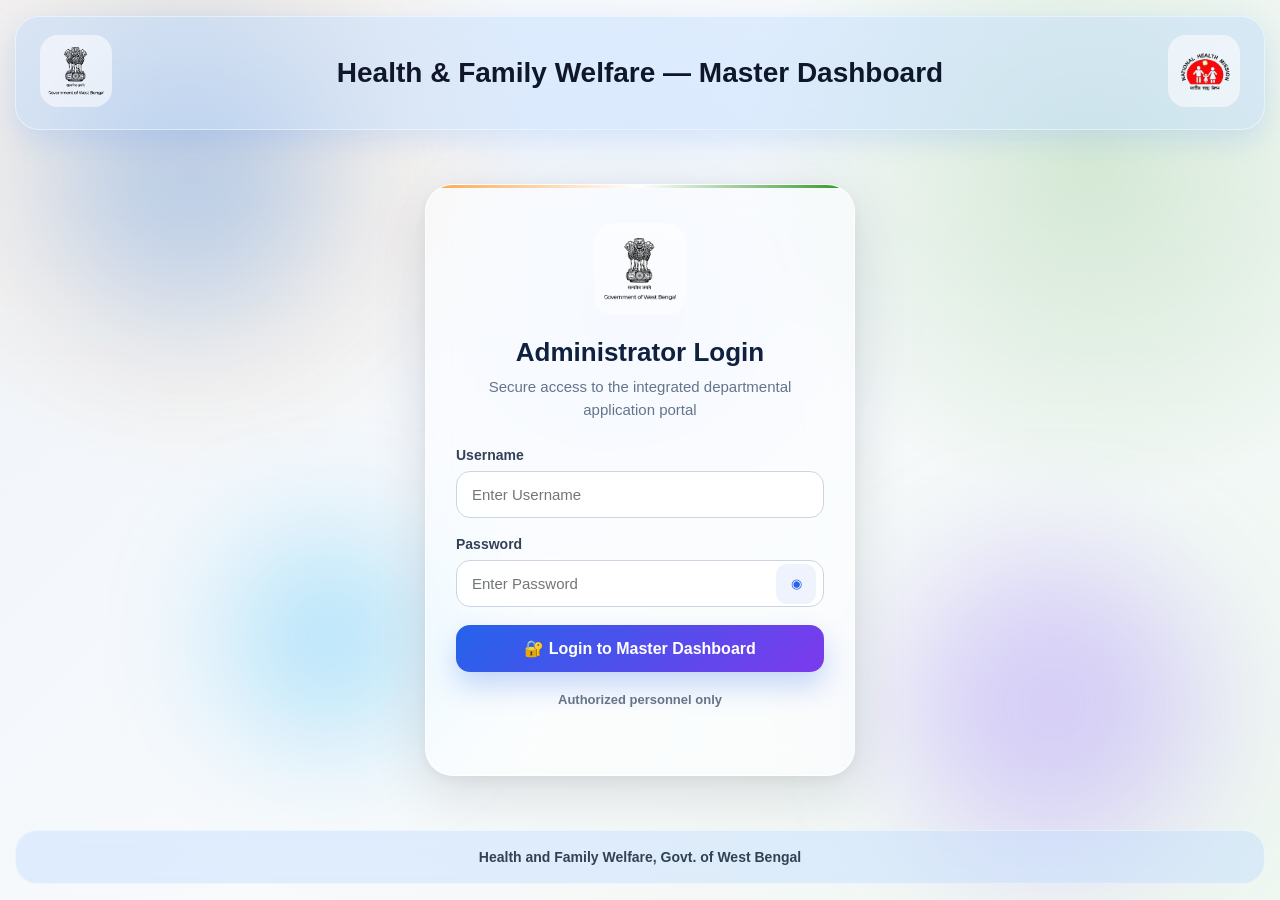
<file: index.html>
<!DOCTYPE html><html lang="en"><head><meta charset="UTF-8"><meta name="viewport" content="width=device-width,initial-scale=1.0"><title>Master Portal Login</title><link rel="stylesheet" href="styles.css"></head><body class="login-page"><div class="bg-shape shape1"></div><div class="bg-shape shape2"></div><div class="bg-shape shape3"></div><header class="login-header"><div class="header-left"><img src="National Emblem.png" alt="West Bengal Government" class="govt-logo"></div><h1 class="login-title">Health &amp; Family Welfare — Master Dashboard</h1><div class="header-right"><img src="NHM logo.png" alt="National Health Mission" class="govt-logo"></div></header><main class="login-wrapper"><section class="login-card"><img src="National Emblem.png" alt="Government Logo" class="login-logo"><h2>Administrator Login</h2><p class="login-sub">Secure access to the integrated departmental application portal</p><div class="input-group"><label for="username">Username</label><input id="username" type="text" placeholder="Enter Username" autocomplete="off" autocorrect="off" autocapitalize="none" spellcheck="false"></div><div class="input-group"><label for="password">Password</label><div class="password-box"><input id="password" type="password" autocomplete="new-password" placeholder="Enter Password" autocomplete="current-password"><button type="button" class="toggle-password" id="togglePassword">◉</button></div></div><button class="primary-btn" id="loginBtn">🔐 Login to Master Dashboard</button><p class="login-note">Authorized personnel only</p><p class="login-status" id="loginStatus" aria-live="polite"></p></section></main><footer>Health and Family Welfare, Govt. of West Bengal</footer><script src="app.js"></script></body></html>
</file>
<file: styles.css>
:root{--navy:#0b1f5e;--blue:#2563eb;--text:#10213f;--muted:#64748b;--line:rgba(148,163,184,.28)}*{box-sizing:border-box;margin:0;padding:0;font-family:"Segoe UI",Arial,sans-serif}body{color:var(--text)}.login-page{min-height:100vh;display:flex;flex-direction:column;position:relative;background:linear-gradient(135deg,#e9f3ff,#f8fbff 48%,#eefbf4);overflow-x:hidden}.bg-shape{position:absolute;border-radius:50%;filter:blur(65px);opacity:.38;z-index:0;animation:float 10s ease-in-out infinite}.shape1{width:280px;height:280px;background:#60a5fa;top:4%;left:4%}.shape2{width:300px;height:300px;background:#a78bfa;bottom:5%;right:6%;animation-delay:2s}.shape3{width:200px;height:200px;background:#38bdf8;bottom:18%;left:18%;animation-delay:4s}@keyframes float{0%,100%{transform:translate(0)}50%{transform:translate(15px,-18px)}}.login-header{position:relative;z-index:2;width:calc(100% - 30px);margin:16px auto 10px;padding:18px 24px;display:flex;align-items:center;justify-content:space-between;gap:16px;border-radius:24px;background:rgba(191,219,254,.45);backdrop-filter:blur(18px);border:1px solid rgba(255,255,255,.45);box-shadow:0 10px 28px rgba(59,130,246,.16)}.govt-logo{width:72px;height:72px;object-fit:contain;background:rgba(255,255,255,.55);border-radius:18px;padding:8px}.login-title{flex:1;text-align:center;font-size:28px;font-weight:800;color:#0f172a}.login-wrapper{position:relative;z-index:2;flex:1;display:flex;justify-content:center;align-items:center;padding:30px 20px}.login-card{width:100%;max-width:430px;background:rgba(255,255,255,.68);backdrop-filter:blur(18px);border:1px solid rgba(255,255,255,.45);box-shadow:0 18px 50px rgba(31,38,135,.15);border-radius:28px;padding:38px 30px;text-align:center}.login-logo{width:92px;height:92px;object-fit:contain;background:rgba(255,255,255,.5);padding:10px;border-radius:20px;margin-bottom:18px}.login-card h2{font-size:26px;margin-bottom:8px}.login-sub{color:var(--muted);margin-bottom:26px;font-size:15px;line-height:1.5}.input-group{text-align:left;margin-bottom:18px}.input-group label{display:block;margin-bottom:8px;font-size:14px;font-weight:700;color:#334155}.input-group input{width:100%;padding:14px 15px;border-radius:14px;border:1px solid #cbd5e1;outline:0;background:rgba(255,255,255,.85);font-size:15px}.input-group input:focus{border-color:var(--blue);box-shadow:0 0 0 4px rgba(37,99,235,.12)}.password-box{position:relative}.password-box input{padding-right:52px}.toggle-password{position:absolute;right:8px;top:50%;transform:translateY(-50%);width:40px;height:40px;border:0;background:rgba(37,99,235,.08);color:var(--blue);border-radius:11px;cursor:pointer}.primary-btn{width:100%;padding:14px;border:0;border-radius:14px;background:linear-gradient(135deg,#2563eb,#7c3aed);color:#fff;font-size:16px;font-weight:800;cursor:pointer;box-shadow:0 14px 28px rgba(37,99,235,.25)}.login-note{margin-top:20px;color:#64748b;font-size:13px;font-weight:600}.login-status{min-height:20px;margin-top:10px;font-size:13px;font-weight:700;color:#dc2626}.login-page footer,.portal-footer{text-align:center;padding:18px 16px;font-size:14px;color:#334155;font-weight:700}.login-page footer{position:relative;z-index:2;width:calc(100% - 30px);margin:10px auto 16px;border-radius:22px;background:rgba(191,219,254,.42);backdrop-filter:blur(16px);border:1px solid rgba(255,255,255,.42)}.dashboard-page{min-height:100vh;background:#f5f8fc;position:relative}.portal-bg{position:fixed;z-index:0;pointer-events:none}.portal-bg-saffron{top:-180px;left:-120px;width:55vw;height:260px;background:linear-gradient(160deg,rgba(255,153,0,.9),rgba(255,190,70,.08));border-radius:0 0 70% 20%;transform:rotate(-7deg)}.portal-bg-green{top:-170px;right:-100px;width:52vw;height:250px;background:linear-gradient(200deg,rgba(0,166,81,.9),rgba(100,220,140,.06));border-radius:0 0 20% 70%;transform:rotate(7deg)}.portal-header{position:relative;z-index:2;display:flex;align-items:center;justify-content:space-between;gap:20px;padding:18px 28px;background:rgba(255,255,255,.78);backdrop-filter:blur(16px);border-bottom:1px solid var(--line)}.brand-block{display:flex;align-items:center;gap:16px}.brand-logo{width:64px;height:64px;object-fit:contain}.eyebrow{font-size:11px;font-weight:800;letter-spacing:.7px;color:var(--navy)}.portal-header h1{font-size:27px;color:var(--navy);margin:3px 0}.portal-subtitle{font-size:13px;font-weight:700;color:#334155}.header-actions{display:flex;align-items:center;gap:12px}.user-chip{display:flex;align-items:center;gap:10px;background:rgba(255,255,255,.75);padding:9px 13px;border-radius:14px;border:1px solid var(--line)}.user-chip small{display:block;color:var(--muted)}.live-dot{width:9px;height:9px;border-radius:50%;background:#16a34a;box-shadow:0 0 0 5px rgba(22,163,74,.12)}.logout-btn,.refresh-btn{padding:11px 15px;border:0;border-radius:12px;font-weight:800;cursor:pointer}.logout-btn{background:var(--navy);color:#fff}.portal-main{position:relative;z-index:1;max-width:1500px;margin:auto;padding:28px}.welcome-row{display:flex;align-items:center;justify-content:space-between;gap:20px;margin-bottom:22px}.welcome-row h2{font-size:27px;color:var(--navy)}.welcome-row p{color:var(--muted);margin-top:5px}.clock-card{min-width:180px;padding:12px 16px;border-radius:16px;background:rgba(255,255,255,.8);border:1px solid var(--line);text-align:right}.clock-card span{display:inline-block;color:#fff;background:#dc2626;padding:3px 7px;border-radius:6px;font-size:10px;font-weight:900}.clock-card strong{display:block;font-size:20px;color:var(--navy)}.clock-card small{color:var(--muted)}.kpi-grid{display:grid;grid-template-columns:repeat(4,1fr);gap:15px;margin-bottom:22px}.kpi-card{display:flex;align-items:center;gap:14px;padding:18px;border-radius:18px;background:rgba(255,255,255,.82);border:1px solid var(--line);box-shadow:0 8px 22px rgba(15,23,42,.05)}.kpi-icon{width:42px;height:42px;border-radius:13px;display:grid;place-items:center;background:linear-gradient(135deg,#dbeafe,#eef2ff);font-size:20px;color:var(--navy)}.kpi-card small{display:block;color:var(--muted);font-weight:700}.kpi-card strong{display:block;font-size:25px;color:var(--navy)}.toolbar{display:flex;gap:10px;margin-bottom:18px}.search-wrap{flex:1;position:relative}.search-wrap span{position:absolute;left:13px;top:8px;font-size:20px;color:var(--muted)}.search-wrap input,.toolbar select{width:100%;padding:11px 14px;border-radius:12px;border:1px solid var(--line);background:#fff;outline:0}.search-wrap input{padding-left:38px}.toolbar select{max-width:220px}.refresh-btn{background:#fff;border:1px solid var(--line);color:var(--navy)}.app-grid{display:grid;grid-template-columns:repeat(3,1fr);gap:18px}.app-card{background:rgba(255,255,255,.84);border:1px solid var(--line);border-radius:20px;padding:20px;box-shadow:0 10px 28px rgba(15,23,42,.06);display:flex;flex-direction:column;min-height:210px}.app-top{display:flex;align-items:flex-start;justify-content:space-between;gap:10px}.app-icon{width:50px;height:50px;border-radius:15px;display:grid;place-items:center;background:linear-gradient(135deg,#fff3d6,#e7f8ee);font-size:24px}.status-badge{font-size:10px;font-weight:900;padding:5px 8px;border-radius:8px;background:#dcfce7;color:#166534}.app-card h3{margin-top:16px;color:var(--navy);font-size:19px}.app-card p{color:var(--muted);font-size:13px;line-height:1.5;margin:7px 0 15px;flex:1}.app-meta{font-size:11px;color:#64748b;margin-bottom:12px}.open-app{border:0;border-radius:11px;padding:11px;background:linear-gradient(135deg,#0b1f5e,#2563eb);color:#fff;font-weight:800;cursor:pointer}.open-app:disabled{opacity:.55;cursor:not-allowed}.integration-note{margin-top:22px;padding:15px 18px;background:rgba(255,255,255,.75);border:1px solid var(--line);border-radius:14px;color:#475569;font-size:13px}.integration-note strong{color:var(--navy);margin-right:8px}.portal-footer{margin-top:25px;background:rgba(255,255,255,.86);border-top:1px solid var(--line);line-height:1.6}@media(max-width:1000px){.app-grid{grid-template-columns:repeat(2,1fr)}.kpi-grid{grid-template-columns:repeat(2,1fr)}.portal-header{flex-wrap:wrap}}@media(max-width:700px){.login-title{font-size:21px}.portal-header{padding:15px}.portal-main{padding:18px}.brand-block{align-items:flex-start}.portal-header h1{font-size:21px}.welcome-row{flex-direction:column;align-items:flex-start}.clock-card{width:100%;text-align:left}.app-grid{grid-template-columns:1fr}.toolbar{flex-wrap:wrap}.toolbar select{max-width:none}.header-actions{width:100%;justify-content:space-between}}@media(max-width:480px){.login-header{width:calc(100% - 18px);padding:15px}.govt-logo{width:58px;height:58px}.login-card{padding:28px 20px}.kpi-grid{grid-template-columns:1fr}}

/* Master dashboard section styling */
.dashboard-section{
  margin-top:30px;
}
.section-heading{
  display:flex;
  align-items:flex-end;
  justify-content:space-between;
  gap:18px;
  margin-bottom:14px;
  padding:0 2px;
}
.section-kicker{
  display:inline-block;
  font-size:10px;
  font-weight:900;
  letter-spacing:1.2px;
  color:#0b1f5e;
  margin-bottom:4px;
}
.section-heading h2{
  font-size:22px;
  color:#0b1f5e;
  margin:0;
}
.section-heading p{
  color:#64748b;
  margin-top:4px;
  font-size:13px;
}
.section-count{
  white-space:nowrap;
  background:rgba(255,255,255,.82);
  border:1px solid var(--line);
  border-radius:999px;
  padding:7px 11px;
  font-size:11px;
  font-weight:900;
  color:#0b1f5e;
}
.dashboard-section:nth-of-type(2) .section-kicker,
.dashboard-section:nth-of-type(2) .section-heading h2{
  color:#166534;
}
.dashboard-section:nth-of-type(3) .section-kicker,
.dashboard-section:nth-of-type(3) .section-heading h2{
  color:#b45309;
}
@media(max-width:700px){
  .section-heading{align-items:flex-start;flex-direction:column;gap:8px}
  .section-count{align-self:flex-start}
}

/* =========================================================
   MASTER DASHBOARD — PREMIUM GLASSMORPHISM ENHANCEMENT
   ========================================================= */
:root{
  --glass-bg:rgba(255,255,255,.58);
  --glass-bg-strong:rgba(255,255,255,.78);
  --glass-border:rgba(255,255,255,.72);
  --glass-shadow:0 18px 55px rgba(15,23,42,.12),0 4px 16px rgba(15,23,42,.06);
  --glass-shadow-hover:0 28px 75px rgba(15,23,42,.18),0 8px 24px rgba(15,23,42,.10);
  --transition:all .28s cubic-bezier(.2,.7,.2,1);
}
body{
  background:
    radial-gradient(circle at 8% 5%,rgba(255,153,51,.16),transparent 25%),
    radial-gradient(circle at 92% 10%,rgba(19,136,8,.13),transparent 25%),
    linear-gradient(135deg,#f8fafc 0%,#eef4fb 48%,#f8fafc 100%);
}
body::before{
  content:"";
  position:fixed;
  inset:0;
  pointer-events:none;
  z-index:-1;
  background:
    radial-gradient(circle at 50% 35%,rgba(37,99,235,.06),transparent 34%),
    linear-gradient(180deg,rgba(255,255,255,.2),transparent 55%);
}
.login-page{
  background:
    radial-gradient(circle at 15% 15%,rgba(255,153,51,.22),transparent 26%),
    radial-gradient(circle at 85% 18%,rgba(19,136,8,.18),transparent 26%),
    linear-gradient(135deg,#eef4fb,#f8fafc 52%,#eef7f0);
}
.login-card,
.topbar,
.kpi-card,
.app-card,
.integration-note,
.section-count,
.search-panel{
  background:var(--glass-bg);
  border:1px solid var(--glass-border);
  box-shadow:var(--glass-shadow);
  backdrop-filter:blur(20px) saturate(135%);
  -webkit-backdrop-filter:blur(20px) saturate(135%);
}
.login-card{
  position:relative;
  overflow:hidden;
  transition:var(--transition);
}
.login-card::before,
.app-card::before,
.kpi-card::before{
  content:"";
  position:absolute;
  left:0;
  right:0;
  top:0;
  height:3px;
  background:linear-gradient(90deg,#ff9933 0%,#fff 50%,#138808 100%);
  opacity:.9;
}
.login-card:hover{
  transform:translateY(-5px);
  box-shadow:var(--glass-shadow-hover);
}
.topbar{
  position:relative;
  overflow:hidden;
}
.topbar::after{
  content:"";
  position:absolute;
  left:0;
  right:0;
  bottom:0;
  height:4px;
  background:linear-gradient(90deg,#ff9933 0 33.33%,#fff 33.33% 66.66%,#138808 66.66% 100%);
  box-shadow:0 2px 14px rgba(37,99,235,.12);
}
.kpi-card{
  position:relative;
  overflow:hidden;
  transition:var(--transition);
}
.kpi-card:hover{
  transform:translateY(-7px) scale(1.012);
  box-shadow:var(--glass-shadow-hover);
  background:rgba(255,255,255,.72);
}
.app-grid{
  perspective:1000px;
}
.app-card{
  position:relative;
  overflow:hidden;
  border-radius:18px;
  transition:var(--transition);
  transform:translateZ(0);
}
.app-card::after{
  content:"";
  position:absolute;
  width:130px;
  height:130px;
  right:-55px;
  top:-55px;
  border-radius:50%;
  background:radial-gradient(circle,rgba(255,255,255,.72),transparent 68%);
  pointer-events:none;
  transition:var(--transition);
}
.app-card:hover{
  transform:translateY(-9px) rotateX(1deg);
  box-shadow:var(--glass-shadow-hover);
  border-color:rgba(255,255,255,.95);
  background:rgba(255,255,255,.72);
}
.app-card:hover::after{
  transform:scale(1.35);
  opacity:.85;
}
.app-card h3{
  transition:var(--transition);
}
.app-card:hover h3{
  transform:translateX(3px);
}
.app-icon{
  transition:var(--transition);
}
.app-card:hover .app-icon{
  transform:translateY(-2px) scale(1.08) rotate(-2deg);
}
.open-app,
button,
select,
input{
  transition:var(--transition);
}
.open-app{
  position:relative;
  overflow:hidden;
}
.open-app::before{
  content:"";
  position:absolute;
  inset:0;
  transform:translateX(-110%);
  background:linear-gradient(105deg,transparent 20%,rgba(255,255,255,.34) 50%,transparent 80%);
  transition:transform .5s ease;
}
.open-app:hover::before{
  transform:translateX(110%);
}
.open-app:hover{
  transform:translateY(-2px);
  box-shadow:0 10px 22px rgba(37,99,235,.18);
}
input:focus,
select:focus{
  outline:none;
  border-color:rgba(37,99,235,.45)!important;
  box-shadow:0 0 0 4px rgba(37,99,235,.09),0 8px 25px rgba(37,99,235,.08);
  background:rgba(255,255,255,.86);
}
.integration-note{
  transition:var(--transition);
}
.integration-note:hover{
  transform:translateY(-3px);
  background:rgba(255,255,255,.72);
}
.section-heading h2{
  letter-spacing:-.35px;
}
.section-kicker{
  position:relative;
}
.section-kicker::after{
  content:"";
  display:inline-block;
  width:34px;
  height:2px;
  margin-left:8px;
  vertical-align:middle;
  background:linear-gradient(90deg,#ff9933,#138808);
  border-radius:99px;
}
.section-count{
  transition:var(--transition);
}
.section-count:hover{
  transform:translateY(-2px);
  box-shadow:0 10px 25px rgba(15,23,42,.10);
  background:var(--glass-bg-strong);
}
.status-badge{
  box-shadow:0 4px 12px rgba(22,101,52,.10);
}
@media (prefers-reduced-motion:reduce){
  *,*:before,*:after{
    transition:none!important;
    animation:none!important;
  }
}

/* =========================================================
   APPLICATION DIRECTORY — FUNCTIONAL + PROFESSIONAL POLISH
   ========================================================= */
.portal-main{max-width:1540px;padding-top:30px;padding-bottom:34px}
.portal-header{box-shadow:0 8px 30px rgba(15,23,42,.05)}
.welcome-label{display:inline-flex;align-items:center;gap:7px;margin-bottom:7px;font-size:10px;font-weight:900;letter-spacing:1.1px;color:#2563eb}
.welcome-label::before{content:"";width:20px;height:2px;background:linear-gradient(90deg,#ff9933,#138808);border-radius:99px}
.toolbar-card{position:relative;margin-bottom:24px;padding:17px 18px 14px;border:1px solid rgba(148,163,184,.24);border-radius:20px;background:rgba(255,255,255,.72);box-shadow:0 14px 34px rgba(15,23,42,.07);backdrop-filter:blur(18px);-webkit-backdrop-filter:blur(18px)}
.toolbar-heading{display:flex;align-items:center;justify-content:space-between;gap:16px;margin:0 3px 13px}
.toolbar-kicker{font-size:10px;font-weight:900;letter-spacing:1.2px;color:#64748b}
.toolbar-heading h3{margin-top:3px;font-size:16px;color:#0b1f5e}
.results-summary{font-size:12px;font-weight:800;color:#475569;background:#f8fafc;border:1px solid rgba(148,163,184,.18);padding:7px 11px;border-radius:999px;white-space:nowrap}
.toolbar{align-items:stretch;margin-bottom:0}.search-wrap input,.toolbar select{height:48px;border-radius:14px;border-color:rgba(148,163,184,.28);background:rgba(255,255,255,.92);font-weight:600;color:#334155}.search-wrap span{top:11px;font-size:22px}.toolbar select{max-width:270px;cursor:pointer;padding-right:36px}.refresh-btn,.clear-btn{height:48px;border-radius:14px;padding:0 17px;display:inline-flex;align-items:center;justify-content:center;gap:7px;font-size:14px;white-space:nowrap}.clear-btn{background:#f8fafc;border:1px solid rgba(148,163,184,.25);color:#475569;font-weight:800;cursor:pointer}.clear-btn:hover{background:#eef2f7;color:#0b1f5e}.refresh-btn{min-width:126px;background:linear-gradient(135deg,#ffffff,#f2f6fb);box-shadow:0 5px 16px rgba(15,23,42,.06)}.refresh-btn:hover{border-color:rgba(37,99,235,.3);box-shadow:0 8px 20px rgba(37,99,235,.1);transform:translateY(-1px)}.refresh-btn:disabled{opacity:.72;cursor:wait}.refresh-icon{display:inline-block;font-size:18px;line-height:1}.refresh-btn.is-refreshing .refresh-icon{animation:refreshSpin .65s linear infinite}@keyframes refreshSpin{to{transform:rotate(360deg)}}.refresh-status{position:absolute;right:20px;bottom:-10px;opacity:0;transform:translateY(-3px);pointer-events:none;font-size:11px;font-weight:800;color:#15803d;background:#ecfdf5;border:1px solid #bbf7d0;padding:5px 9px;border-radius:999px;transition:all .25s ease}.refresh-status.show{opacity:1;transform:translateY(0)}
.dashboard-section[hidden]{display:none!important}.dashboard-section{animation:sectionIn .35s ease both}@keyframes sectionIn{from{opacity:0;transform:translateY(5px)}to{opacity:1;transform:translateY(0)}}
.app-card{min-height:225px}.app-top{position:relative;z-index:1}.app-card h3,.app-card p,.app-meta,.open-app{position:relative;z-index:1}.app-card h3{line-height:1.3}.app-meta{font-weight:700;letter-spacing:.2px}.open-app{text-decoration:none;text-align:center;display:block}.open-app:focus-visible,.clear-btn:focus-visible,.refresh-btn:focus-visible{outline:3px solid rgba(37,99,235,.22);outline-offset:2px}
.no-results-state{margin:18px 0 26px;padding:42px 20px;text-align:center;border:1px dashed rgba(100,116,139,.35);border-radius:22px;background:rgba(255,255,255,.64)}.no-results-state[hidden]{display:none!important}.no-results-icon{width:58px;height:58px;margin:0 auto 13px;display:grid;place-items:center;border-radius:18px;background:linear-gradient(135deg,#dbeafe,#f1f5f9);font-size:29px;color:#2563eb}.no-results-state h3{color:#0b1f5e;font-size:19px}.no-results-state p{margin:7px 0 16px;color:#64748b}.no-results-state button{border:0;border-radius:11px;padding:10px 16px;background:#0b1f5e;color:#fff;font-weight:800;cursor:pointer}
.integration-note{margin-top:8px}
@media(max-width:850px){.toolbar-card{padding:15px}.toolbar{flex-wrap:wrap}.search-wrap{min-width:100%;flex-basis:100%}.toolbar select{flex:1;max-width:none}.clear-btn,.refresh-btn{flex:0 0 auto}.toolbar-heading{align-items:flex-start;flex-direction:column}.results-summary{white-space:normal}}
@media(max-width:540px){.toolbar{gap:8px}.toolbar select{min-width:0}.clear-btn,.refresh-btn{flex:1;padding:0 10px}.toolbar-heading h3{font-size:15px}.results-summary{font-size:11px}.refresh-status{right:14px}.app-card{min-height:210px}}
</file>
